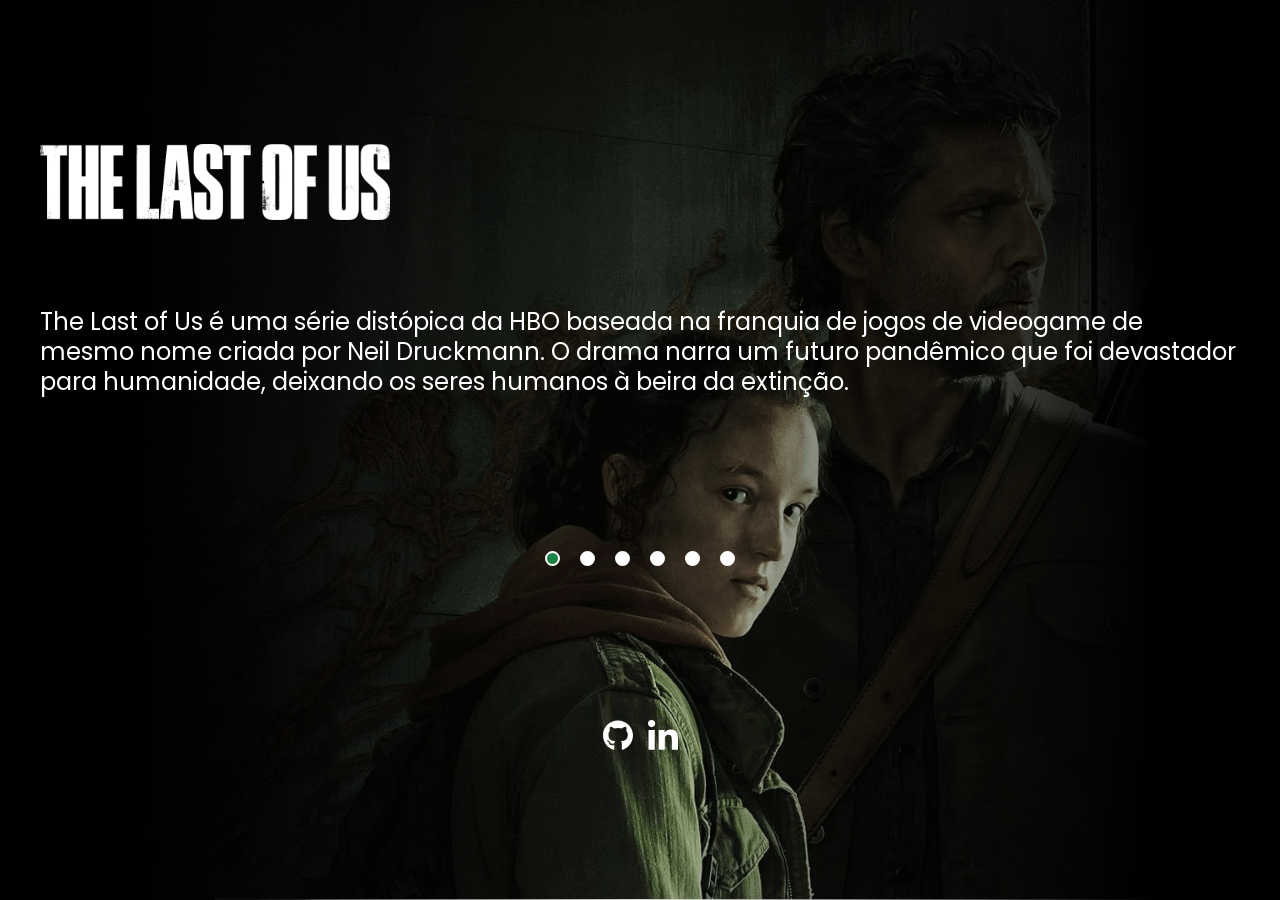
<file: index.html>
<!DOCTYPE html>
<html lang="pt-br">
<head>
    <meta charset="UTF-8">
    <meta http-equiv="X-UA-Compatible" content="IE=edge">
    <meta name="viewport" content="width=device-width, initial-scale=1.0">
    <link rel="stylesheet" href="src/css/reset.css">
    <link rel="stylesheet" href="src/css/stylus.css">
    <link rel="preconnect" href="https://fonts.googleapis.com">
    <link rel="preconnect" href="https://fonts.gstatic.com" crossorigin>
    <link href="https://fonts.googleapis.com/css2?family=Poppins:ital,wght@0,300;0,400;0,700;1,300;1,700&display=swap" rel="stylesheet">
    <link rel="stylesheet" href="src/css/responsivo.css">
    
    
    <title>The last of us</title>
</head>

<body>
    <main>
        <div class="carrossel">
            <img class="ativa" src="src/imagens/imagens/tlou-1.jpg" alt="Ellie e Joel">
            <img class="ativa" src="src/imagens/imagens/tlou-2.jpg" alt="Personagens the Last of Us">
            <img class="ativa" src="src/imagens/imagens/tlou-3.jpg" alt="Joel olhando pela janela">
            <img class="ativa" src="src/imagens/imagens/tlou-4.jpg" alt="Ellie e Tess se olhando">
            <img class="ativa" src="src/imagens/imagens/tlou-5.jpg" alt="Ellie e Joel caminhando em uma cidade destruída">
            <img class="ativa" src="src/imagens/imagens/tlou-6.jpg" alt="Joel segurando uma lanterna ligada na mão direita">
        </div>
        <div class ="conteudo">
            <div class="informacoes">
                <img class="logo" src="src/imagens/imagens/logo.png" alt="logo The Last Of Us">

                <p class="descricao">The Last of Us é uma série distópica da HBO baseada na franquia de jogos de videogame de mesmo nome criada por Neil Druckmann. O drama narra um futuro pandêmico que foi devastador para humanidade, deixando os seres humanos à beira da extinção.</p>
            </div>
            <div class="botoes-carrossel">
                <button class="botao selecionado"></button>
                <button class="botao"></button>
                <button class="botao"></button>
                <button class="botao"></button>
                <button class="botao"></button>
                <button class="botao"></button>
            </div>

        </div>

        <aside class="menu-lateral"> 
            <ul>
                <li>
                    <a href="#" target="_blank">
                        <img src="src/imagens/imagens/github.svg" alt="link para o github" class="icon">
                    </a>
                </li>
                <li>
                    <a href="#" target="_blank">
                        <img src="src/imagens/imagens/linkedin-in.svg" alt="link para o linkedin" class="icon">
                    </a>
                </li>
            </ul>
        </aside>
    </main>
    <script src="src/js/index.js"></script>
</body>
</html>
</file>
<file: src/css/stylus.css>
body{
    font-family:  'Poppins', sans-serif;
    max-width: 1280px;
    margin: 0 auto;
}

main:after{
    content: '';
    min-height: 100vh;
    width: 100vw;
    position: fixed;
    top:0;
    left:0;
    background: linear-gradient(90deg, rgba(0, 0, 0, 1) 10%, rgba(0, 0, 0, 0.05926120448179273) 50%, rgba(0, 0, 0, 1) 90%);
    z-index: -1;
}


.conteudo{
    
    display:flex;
    flex-direction:column;
    min-height: 100vh;
    justify-content: space-evenly;
    
}


.informacoes .logo{
    max-width: 350px;
    filter:invert(1);
    margin-bottom: 80px;
}

.informacoes .descricao{
    width: 49%;
    font-size: 24px;
    color: #ffffff;
    line-height: 30px;
    text-align: left;
}

.botoes-carrossel{
    display:flex;
    justify-content: center;
    gap: 20px;
}

.botoes-carrossel .botao{
    background: #ffffff;
    width: 15px;
    height: 15px;
    border-radius: 50%;
    border: 2px solid transparent;
    cursor: pointer;
    border-color: #ffffff;
}
.botoes-carrossel .botao.selecionado{
    background-color: #1d8346;
}

.menu-lateral{
    position: fixed;
    top: 0;
    right:0;
    width: 80px;
    display: flex;
    justify-content: center;
    align-items: center;
    min-height: 100vh;
}
.menu-lateral ul{
    display: flex;
    flex-direction: column;
    gap: 15px;
}

.menu-lateral .icon{
    width: 30px;
    filter: invert(1);
    transition: 0.3s ease-in-out;
}

.menu-lateral .icon:hover{
    transform:scale(1.2)
}

.carrossel{
    position:fixed;
    top: 0;
    left: 0;
    width: 100%;
    z-index: -1;
}

.carrossel > img{
    width: 100%;
    height: 100vh;
    object-fit: cover;
    display: none;
    animation: mudarImagem 0.7s;
}

.carrossel > img.ativa{
    display: block;
}

@keyframes mudarImagem{
    from{
      opacity: 0.85;
    }
    to{
      opacity: 1;
    }
}
</file>
<file: src/css/responsivo.css>
@media (max-width: 1280px){
    body{
        padding: 0 40px;
    }
}

@media (max-width: 768px){
    .informacoes{
        display: flex;
        flex-direction: column;
        align-items: center;
    }
}

.informacoes .descricao{
    width: 60%;
    text-align:left;
}

@media (max-width: 425px){
    .informacoes .logo{
        max-width: 300px;
    }
}
.informacoes .descricao{
    width: 100%;
}

.menu-lateral{
    position: static;
    min-height: auto;
    width: 100%;
    margin-top: 50px;
}

.menu-lateral ul{
    flex-direction: row;

}

.conteudo{
    min-height: 70vh;
    gap: 50px;
}

body{
    padding: 40px;
}
</file>
